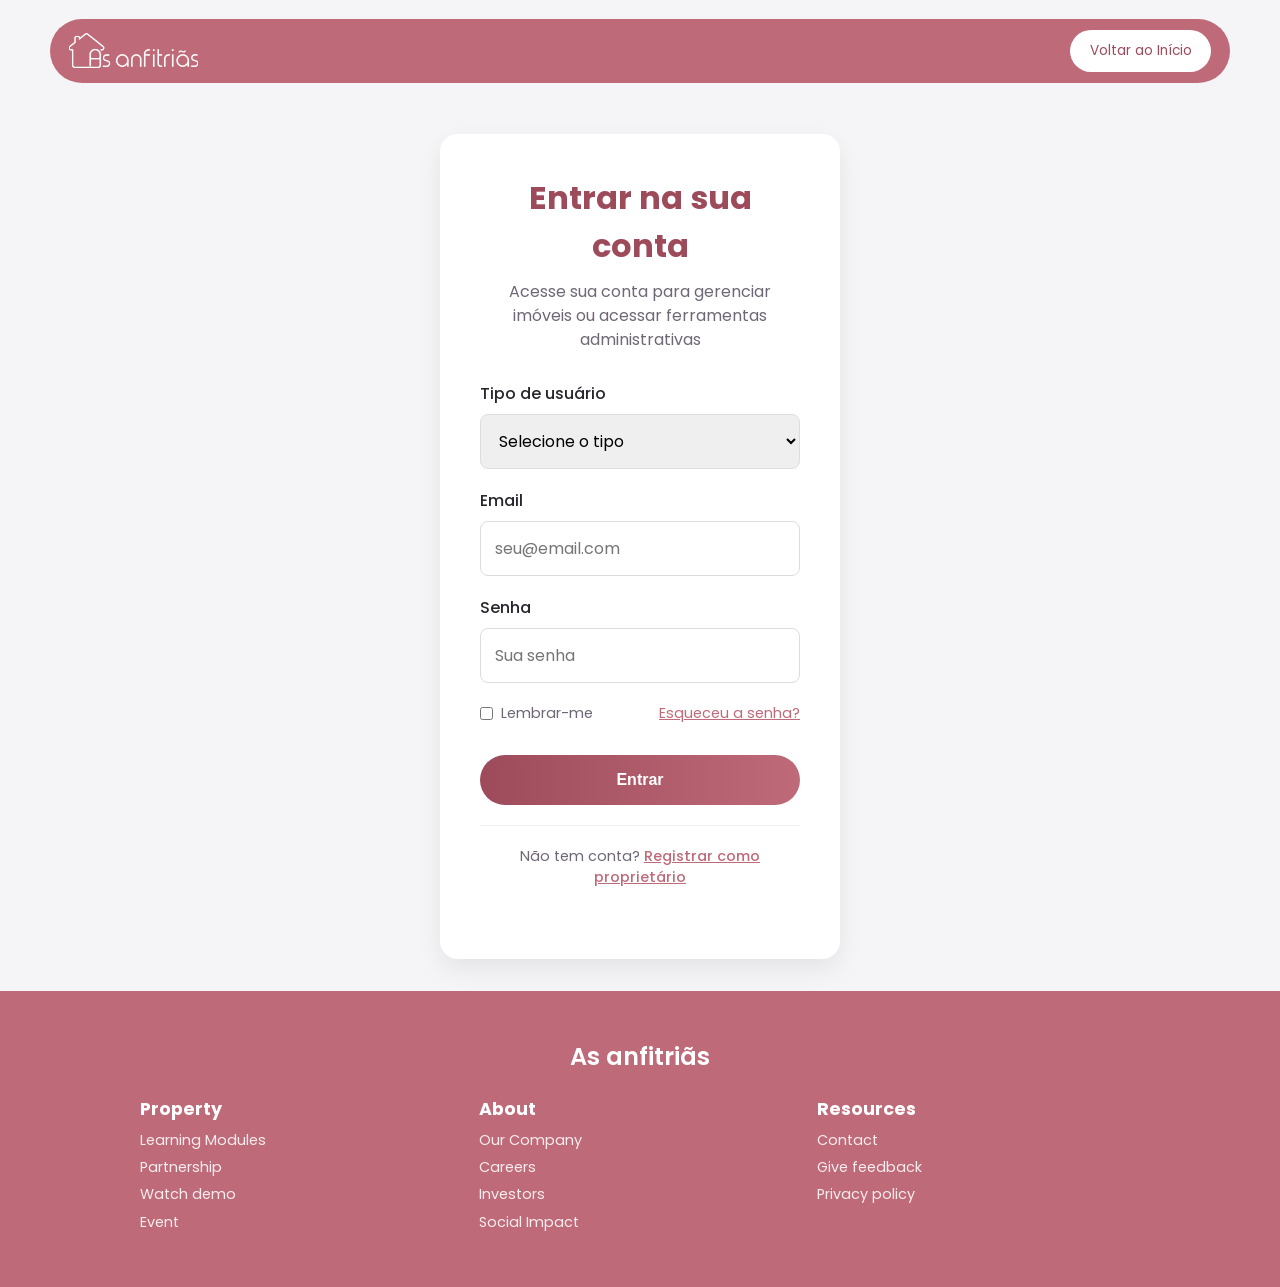
<file: login.html>
<!DOCTYPE html>
<html lang="pt-BR">
<head>
  <meta charset="UTF-8" />
  <meta name="viewport" content="width=device-width, initial-scale=1.0" />
  <title>Login | As Anfitriãs</title>
  <link rel="stylesheet" href="css/login.css" />
  <link href="https://fonts.googleapis.com/css2?family=Poppins:wght@300;400;500;600;700&display=swap" rel="stylesheet">
</head>
<body>
  <header class="topbar">
    <div class="brand"><img src="img/logo.png" alt="As Anfitriãs" /></div>
    <div class="top-actions">
      <a href="index.html" class="btn btn-light">Voltar ao Início</a>
    </div>
  </header>

  <main>
    <section class="login-section">
      <div class="login-container">
        <h1>Entrar na sua conta</h1>
        <p>Acesse sua conta para gerenciar imóveis ou acessar ferramentas administrativas</p>

        <form class="login-form">
          <div class="form-group">
            <label for="user-type">Tipo de usuário</label>
            <select id="user-type" name="user-type" required>
              <option value="">Selecione o tipo</option>
              <option value="proprietario">Proprietário</option>
              <option value="funcionario">Funcionário</option>
            </select>
          </div>

          <div class="form-group">
            <label for="email">Email</label>
            <input type="email" id="email" name="email" placeholder="seu@email.com" required>
          </div>

          <div class="form-group">
            <label for="password">Senha</label>
            <input type="password" id="password" name="password" placeholder="Sua senha" required>
          </div>

          <div class="form-options">
            <label class="checkbox-label">
              <input type="checkbox" name="remember">
              Lembrar-me
            </label>
            <a href="#" class="forgot-link">Esqueceu a senha?</a>
          </div>

          <button type="submit" class="btn login-btn">Entrar</button>
        </form>

        <div class="register-link">
          <p>Não tem conta? <a href="#">Registrar como proprietário</a></p>
        </div>
      </div>
    </section>
  </main>

  <footer class="footer">
    <div class="brand">As anfitriãs</div>
    <div class="footer-grid">
      <div>
        <h3>Property</h3>
        <ul>
          <li><a href="#">Learning Modules</a></li>
          <li><a href="#">Partnership</a></li>
          <li><a href="#">Watch demo</a></li>
          <li><a href="#">Event</a></li>
        </ul>
      </div>
      <div>
        <h3>About</h3>
        <ul>
          <li><a href="#">Our Company</a></li>
          <li><a href="#">Careers</a></li>
          <li><a href="#">Investors</a></li>
          <li><a href="#">Social Impact</a></li>
        </ul>
      </div>
      <div>
        <h3>Resources</h3>
        <ul>
          <li><a href="#">Contact</a></li>
          <li><a href="#">Give feedback</a></li>
          <li><a href="#">Privacy policy</a></li>
        </ul>
      </div>
    </div>
  </footer>
</body>
</html>
</file>
<file: css/login.css>
@import url('https://fonts.googleapis.com/css2?family=Poppins:wght@300;400;500;600;700&display=swap');

:root {
  --bg: #f5f5f7;
  --text: #28252d;
  --muted: #6f6775;
  --primary: #bf6a79;
  --primary-dark: #9d4b5b;
  --green: #73c6ba;
  --card: #ffffff;
  --radius: 18px;
  --shadow: 0 10px 24px rgba(0, 0, 0, 0.07);
}

* { box-sizing: border-box; margin: 0; padding: 0; }

body {
  font-family: 'Poppins', sans-serif;
  color: var(--text);
  background: var(--bg);
  line-height: 1.5;
  min-height: 100vh;
  display: flex;
  flex-direction: column;
}

img { max-width: 100%; display: block; }

a { color: inherit; text-decoration: none; }

main {
  flex: 1;
  display: flex;
  align-items: center;
  justify-content: center;
  padding: 2rem;
}

.topbar {
  width: min(1180px, 94%);
  margin: 1.2rem auto;
  background: var(--primary);
  border-radius: 999px;
  padding: .7rem 1.2rem;
  color: #fff;
  display: flex;
  gap: 1rem;
  align-items: center;
  justify-content: space-between;
}

.brand { font-weight: 600; font-size: 1.25rem; }
.top-actions { display: flex; gap: 1rem; align-items: center; }

.btn {
  border: 0;
  cursor: pointer;
  background: linear-gradient(90deg, var(--primary-dark), var(--primary));
  color: #fff;
  border-radius: 999px;
  padding: .65rem 1.2rem;
  font-size: .85rem;
  transition: transform 0.2s ease;
}
.btn:hover { transform: translateY(-2px); }
.btn-light { background: #fff; color: var(--primary-dark); }

.login-section {
  width: 100%;
  max-width: 400px;
}

.login-container {
  background: var(--card);
  padding: 40px;
  border-radius: var(--radius);
  box-shadow: var(--shadow);
  text-align: center;
}

.login-container h1 {
  font-size: 2rem;
  margin-bottom: 10px;
  font-weight: 700;
  color: var(--primary-dark);
}

.login-container p {
  color: var(--muted);
  margin-bottom: 30px;
}

.login-form {
  text-align: left;
}

.form-group {
  margin-bottom: 20px;
}

.form-group label {
  display: block;
  margin-bottom: 8px;
  font-weight: 500;
  color: var(--text);
}

.form-group input,
.form-group select {
  width: 100%;
  padding: 14px;
  border-radius: 8px;
  border: 1px solid #ddd;
  font-size: 1rem;
  font-family: inherit;
  transition: border-color 0.3s ease;
}

.form-group input:focus,
.form-group select:focus {
  outline: none;
  border-color: var(--primary);
}

.form-options {
  display: flex;
  justify-content: space-between;
  align-items: center;
  margin-bottom: 30px;
}

.checkbox-label {
  display: flex;
  align-items: center;
  gap: 8px;
  font-size: 0.9rem;
  color: var(--muted);
}

.checkbox-label input[type="checkbox"] {
  width: auto;
  margin: 0;
}

.forgot-link {
  font-size: 0.9rem;
  color: var(--primary);
  text-decoration: underline;
}

.forgot-link:hover {
  color: var(--primary-dark);
}

.login-btn {
  width: 100%;
  padding: 16px;
  font-size: 1rem;
  font-weight: 600;
  margin-bottom: 20px;
}

.register-link {
  border-top: 1px solid #eee;
  padding-top: 20px;
}

.register-link p {
  color: var(--muted);
  font-size: 0.9rem;
}

.register-link a {
  color: var(--primary);
  font-weight: 500;
  text-decoration: underline;
}

.register-link a:hover {
  color: var(--primary-dark);
}

.footer {
  margin-top: auto;
  background: var(--primary);
  color: #fff;
  padding: 3rem 3%;
}
.footer .brand { text-align: center; margin-bottom: 1.3rem; font-size: 1.5rem; }
.footer-grid {
  max-width: 1000px;
  margin: 0 auto;
  display: grid;
  grid-template-columns: repeat(3, 1fr);
  gap: 1rem;
}
.footer-grid h3 { margin-bottom: .5rem; font-size: 1.1rem; }
.footer-grid ul { list-style: none; }
.footer-grid a { display: block; color: rgba(255,255,255,.88); margin-bottom: .35rem; font-size: .9rem; transition: color 0.3s ease; }
.footer-grid a:hover { color: #fff; }

@media (max-width: 640px) {
  .topbar { border-radius: 20px; flex-wrap: wrap; justify-content: center; }
  .top-actions { width: 100%; justify-content: center; }
  .login-container { padding: 30px 20px; }
  .footer-grid { grid-template-columns: 1fr; }
}
</file>
